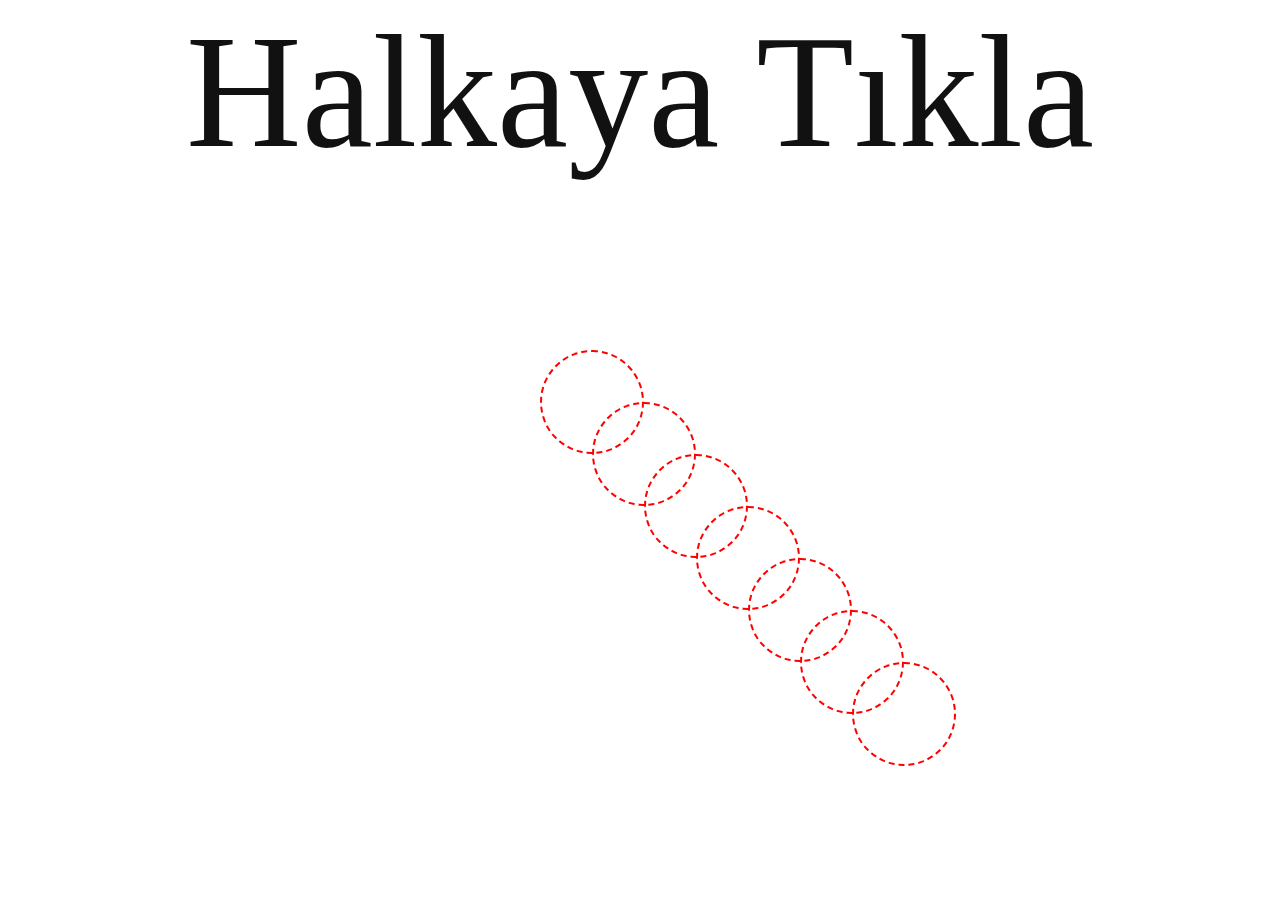
<file: index.html>
﻿<head>
<title>Ana Sayfa | En Kaliteli Hosting Firması</title>
<meta content="text/html; charset=utf-8" />
<link href="style.css" rel="stylesheet" type="text/css" />
<link href="layout.css" rel="stylesheet" type="text/css" />
</head>
<body >
<div><p class="homepage">Halkaya Tıkla</p></div><a href="anasayfa.html">

<div id="ortala" >
<section>
	<div><div><div><div><div><div><div>
	</div></div></div></div></div></div>
		</section>
	</div></a>
</body>
</html>
</file>
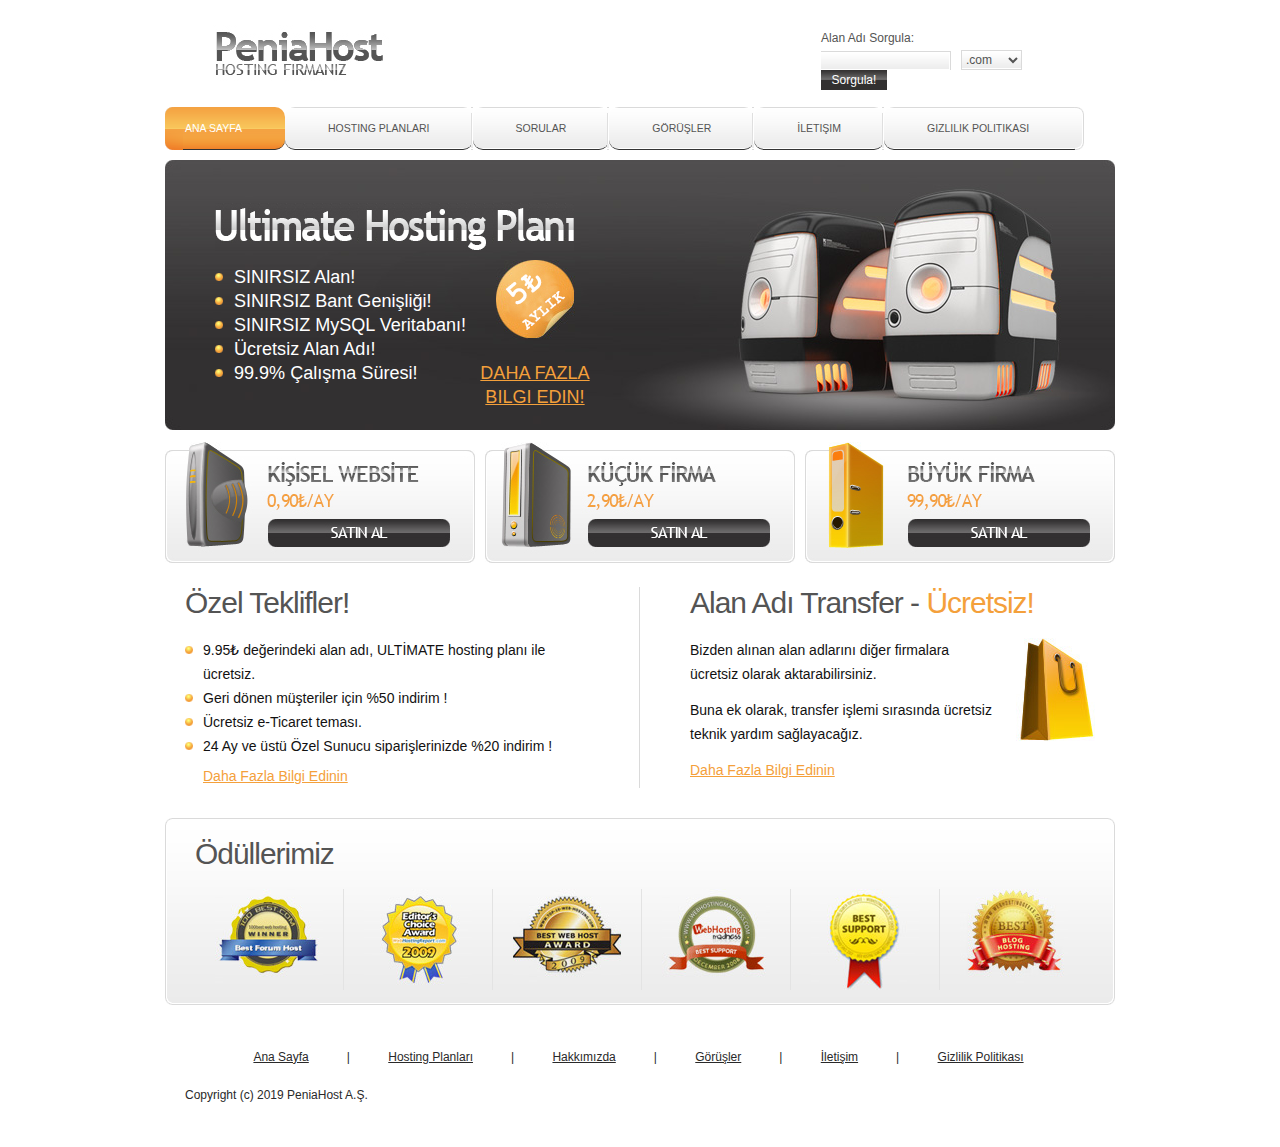
<file: anasayfa.html>
﻿<head>
<title>Ana Sayfa | En Kaliteli Hosting Firması</title>
<meta content="text/html; charset=utf-8" />
<link href="style.css" rel="stylesheet" type="text/css" />
<link href="layout.css" rel="stylesheet" type="text/css" />
</head>
<body id="page1">
<div id="main">
<!-- header -->
	<div id="header">
		<div class="row-1">
			<div class="logo"><a href="index.html"><img alt="" src="images/logo.jpg" /></a></div>
			<form action="" id="search-form">
			  	<fieldset>
					Alan Adı Sorgula:<br />
					<input type="text" value="" class="text" /><select><option>.com</option></select><input type="submit" value="Sorgula!" class="submit" />
				</fieldset>
			</form>
		</div>
		<div class="row-2">
			<ul class="nav">
				<li><a href="index.html" class="first-current"><em><b>Ana Sayfa</b></em></a></li>
				<li><a href="hosting-planları.html"><b>Hosting Planları</b></a></li>
				<li><a href="sorular.html"><b>Sorular</b></a></li>
				<li><a href="görüşler.html"><b>Görüşler</b></a></li>
				<li><a href="iletişim.html"><b>İletişim</b></a></li>
				<li><a href="gizlilik-politikası.html" class="last"><b>Gizlilik Politikası</b></a></li>
			</ul>
		</div>
		<div class="row-3">
<!-- main-box begin -->
			<div class="main-box">
				<div class="inner">
					<img alt="" src="images/slogan.jpg" />
					<ul>
						<li><a href="#">SINIRSIZ Alan!</a></li>
						<li><a href="#">SINIRSIZ Bant Genişliği!</a></li>
						<li><a href="#">SINIRSIZ MySQL Veritabanı!</a></li>
						<li><a href="#">Ücretsiz Alan Adı!</a></li>
						<li><a href="#">99.9% Çalışma Süresi!</a></li>
					</ul>
					<div class="extra-banner">
						<img alt="" src="images/extra-banner.jpg" />
						<a href="#">Daha Fazla Bilgi Edin!</a>
					</div>
				</div>
			</div>

		</div>
	</div>
<!-- content -->
	<div id="content">
		<ul class="banners">
			<li><a href="kisisel-host.html"><img alt="" src="images/banner1.jpg" /></a></li>
			<li><a href="#"><img alt="" src="images/banner2.jpg" /></a></li>
			<li class="last"><a href="#"><img alt="" src="images/banner3.jpg" /></a></li>
		</ul>
		<div class="indent">
			<div class="wrapper line-ver">
				<div class="col-1">
					<h2>Özel Teklifler!</h2>
					<ul class="list1">
						<li>9.95₺ değerindeki alan adı, ULTİMATE hosting planı ile ücretsiz. </li>
						<li>Geri dönen müşteriler için %50 indirim !</li>
						<li>Ücretsiz e-Ticaret teması.</li>
						
						<li>24 Ay ve üstü Özel Sunucu siparişlerinizde %20 indirim !</li>
						
						<li class="last"><a href="#">Daha Fazla Bilgi Edinin</a></li>
					</ul>
				</div>
				<div class="col-2">
					<h2>Alan Adı Transfer - <span>Ücretsiz!</span></h2>
					<img class="img-indent fright" alt="" src="images/1page-img1.jpg" />
					<p class="p1">Bizden alınan alan adlarını diğer firmalara ücretsiz olarak aktarabilirsiniz.</p>
					<p class="p1">Buna ek olarak, transfer işlemi sırasında ücretsiz teknik yardım sağlayacağız.</p>
					<a href="#">Daha Fazla Bilgi Edinin</a>
				</div>
			</div>
		</div>
<!-- box-->
		<div class="box">
			<div class="border-top">
				<div class="border-right">
					<div class="border-left">
						<div class="left-top-corner">
							<div class="right-top-corner">
								<div class="right-bot-corner">
									<div class="left-bot-corner">
										<div class="inner">
											<h2>Ödüllerimiz</h2>
											<ul class="awards">
											  	<li><a href="#"><img alt="" src="images/award1.jpg" /></a></li>
												<li><a href="#"><img alt="" src="images/award2.jpg" /></a></li>
												<li><a href="#"><img alt="" src="images/award3.jpg" /></a></li>
												<li><a href="#"><img alt="" src="images/award4.jpg" /></a></li>
												<li><a href="#"><img alt="" src="images/award5.jpg" /></a></li>
												<li class="last"><a href="#"><img alt="" src="images/award6.jpg" /></a></li>
											</ul>
										</div>
									</div>
								</div>
							</div>
						</div>
					</div>
				</div>
			</div>
		</div>

	</div>
<!-- footer -->
	<div id="footer">
		<ul class="nav">
			<li><a href="index.html">Ana Sayfa</a>|</li>
			<li><a href="hosting-plans.html">Hosting Planları</a>|</li>
			<li><a href="faq.html.html">Hakkımızda</a>|</li>
			<li><a href="testimonials.html">Görüşler</a>|</li>
			<li><a href="contacts.html">İletişim</a>|</li>
			<li><a href="privacy-policy.html">Gizlilik Politikası</a></li>
		</ul>
		<div class="wrapper">
			<div class="fleft">Copyright (c) 2019 PeniaHost A.Ş.</div>
			
		</div>
	</div>
</div>
</body>
</html>
</file>
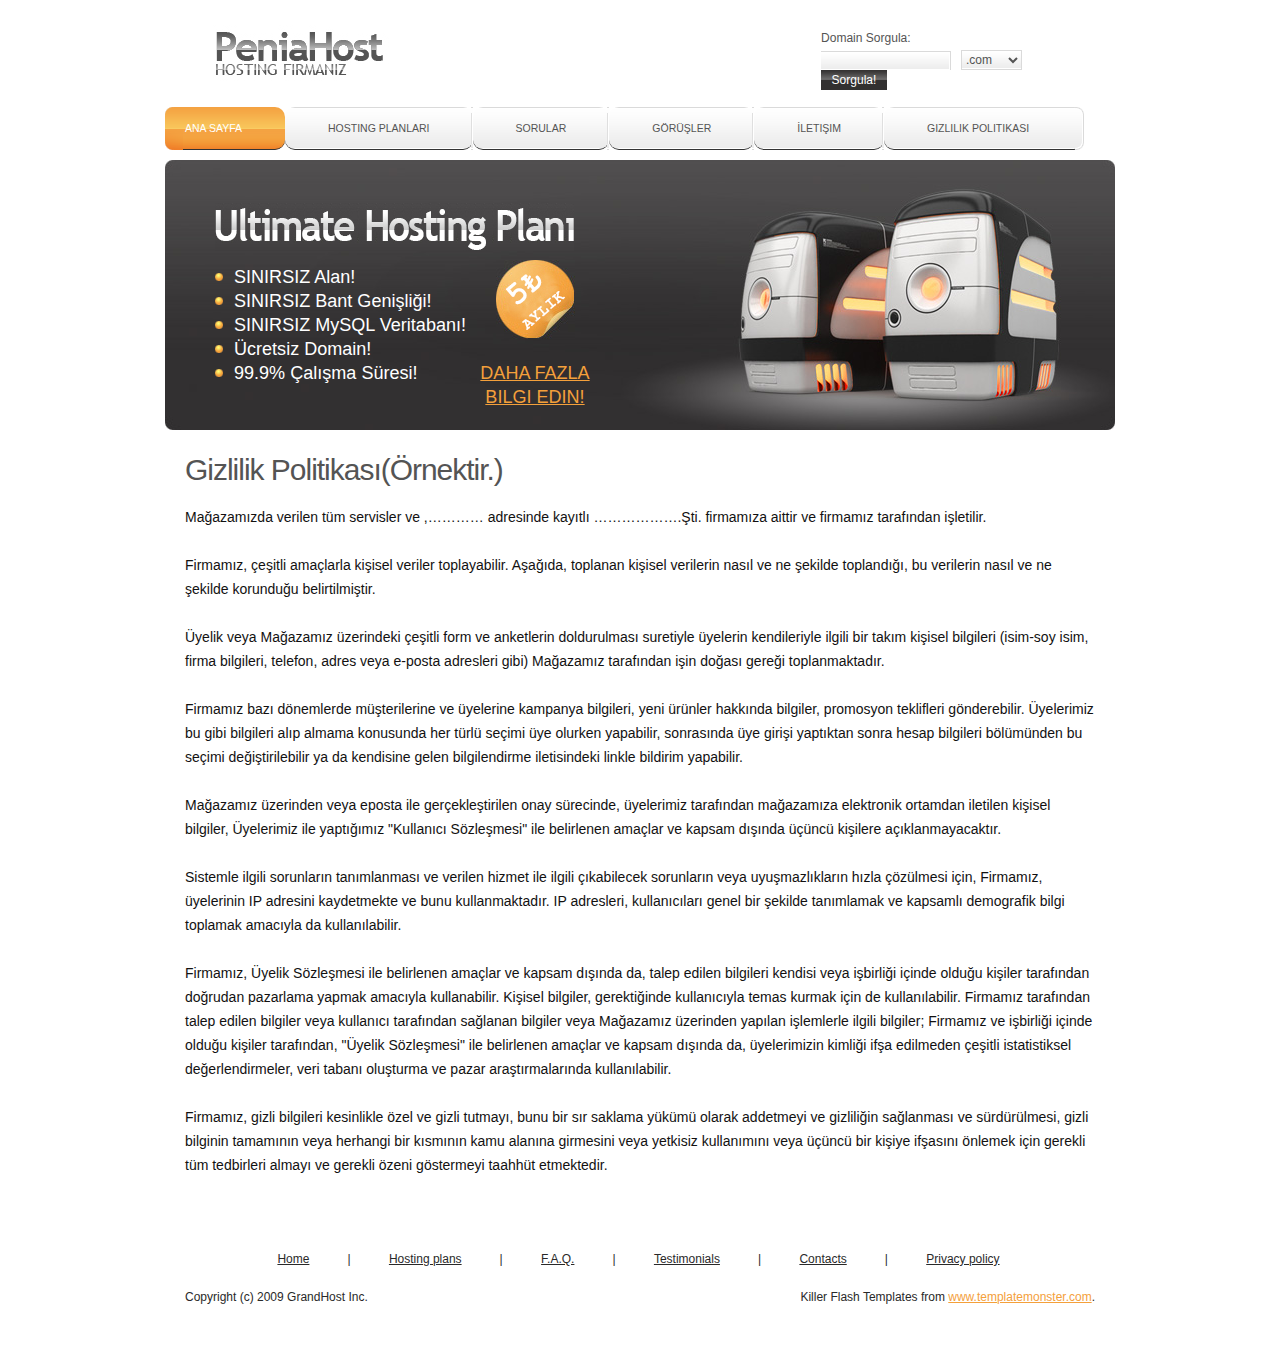
<file: gizlilik-politikası.html>
<head>
<title>Gizlilik Politikası |</title>
<meta content="text/html; charset=utf-8" />
<meta http-equiv="Content-Type" content="text/html; charset=utf-8" />
<link href="style.css" rel="stylesheet" type="text/css" />
<link href="layout.css" rel="stylesheet" type="text/css" />
</head>
<body id="page6">
<div id="main">
<!-- header -->
	<div id="header">
		<div class="row-1">
			<div class="logo"><a href="index.html"><img alt="" src="images/logo.jpg" /></a></div>
			<form action="" id="search-form">
			  	<fieldset>
					Domain Sorgula:<br />
					<input type="text" value="" class="text" /><select><option>.com</option></select><input type="submit" value="Sorgula!" class="submit" />
				</fieldset>
			</form>
		</div>
		<div class="row-2">
			<ul class="nav">
				<li><a href="index.html" class="first-current"><em><b>Ana Sayfa</b></em></a></li>
				<li><a href="hosting-planları.html"><b>Hosting Planları</b></a></li>
				<li><a href="sorular.html"><b>Sorular</b></a></li>
				<li><a href="görüşler.html"><b>Görüşler</b></a></li>
				<li><a href="iletişim.html"><b>İletişim</b></a></li>
				<li><a href="gizlilik-politikası.html" class="last"><b>Gizlilik Politikası</b></a></li>
			</ul>
		</div>
		<div class="row-3">
<!-- main-box begin -->
			<div class="main-box">
				<div class="inner">
					<img alt="" src="images/slogan.jpg" />
					<ul>
						<li><a href="#">SINIRSIZ Alan!</a></li>
						<li><a href="#">SINIRSIZ Bant Genişliği!</a></li>
						<li><a href="#">SINIRSIZ MySQL Veritabanı!</a></li>
						<li><a href="#">Ücretsiz Domain!</a></li>
						<li><a href="#">99.9% Çalışma Süresi!</a></li>
					</ul>
					<div class="extra-banner">
						<img alt="" src="images/extra-banner.jpg" />
						<a href="#">Daha Fazla Bilgi Edin!</a>
					</div>
				</div>
			</div>
<!-- main-box end -->
		</div>
	</div>
<!-- content -->
	<div id="content">
		<div class="indent">
			<h2>Gizlilik Politikası(Örnektir.)</h2>
			<p>Mağazamızda verilen tüm servisler ve ,………… adresinde kayıtlı  ……………….Şti. firmamıza aittir ve firmamız tarafından işletilir. </p>
			<p>Firmamız, çeşitli amaçlarla kişisel veriler toplayabilir. Aşağıda, toplanan kişisel verilerin nasıl ve ne şekilde toplandığı, bu verilerin nasıl ve ne şekilde korunduğu belirtilmiştir. </p>
			<p>Üyelik veya Mağazamız üzerindeki çeşitli form ve anketlerin doldurulması suretiyle üyelerin kendileriyle ilgili bir takım kişisel bilgileri (isim-soy isim, firma bilgileri, telefon, adres veya e-posta adresleri gibi) Mağazamız tarafından işin doğası gereği toplanmaktadır. </p>
			<p>Firmamız bazı dönemlerde müşterilerine ve üyelerine kampanya bilgileri, yeni ürünler hakkında bilgiler, promosyon teklifleri gönderebilir. Üyelerimiz bu gibi bilgileri alıp almama konusunda her türlü seçimi üye olurken yapabilir, sonrasında üye girişi yaptıktan sonra hesap bilgileri bölümünden bu seçimi değiştirilebilir ya da kendisine gelen bilgilendirme iletisindeki linkle bildirim yapabilir. </p>
			<p>Mağazamız üzerinden veya eposta ile gerçekleştirilen onay sürecinde, üyelerimiz tarafından mağazamıza elektronik ortamdan iletilen kişisel bilgiler, Üyelerimiz ile yaptığımız "Kullanıcı Sözleşmesi" ile belirlenen amaçlar ve kapsam dışında üçüncü kişilere açıklanmayacaktır.</p>
			<p>Sistemle ilgili sorunların tanımlanması ve verilen hizmet ile ilgili çıkabilecek sorunların veya uyuşmazlıkların hızla çözülmesi için, Firmamız, üyelerinin IP adresini kaydetmekte ve bunu kullanmaktadır. IP adresleri, kullanıcıları genel bir şekilde tanımlamak ve kapsamlı demografik bilgi toplamak amacıyla da kullanılabilir.	</p>
			<p>Firmamız, Üyelik Sözleşmesi ile belirlenen amaçlar ve kapsam dışında da, talep edilen bilgileri kendisi veya işbirliği içinde olduğu kişiler tarafından doğrudan pazarlama yapmak amacıyla kullanabilir.  Kişisel bilgiler, gerektiğinde kullanıcıyla temas kurmak için de kullanılabilir. Firmamız tarafından talep edilen bilgiler veya kullanıcı tarafından sağlanan bilgiler veya Mağazamız üzerinden yapılan işlemlerle ilgili bilgiler; Firmamız ve işbirliği içinde olduğu kişiler tarafından, "Üyelik Sözleşmesi" ile belirlenen amaçlar ve kapsam dışında da, üyelerimizin kimliği ifşa edilmeden çeşitli istatistiksel değerlendirmeler, veri tabanı oluşturma ve pazar araştırmalarında kullanılabilir.</p>
			Firmamız, gizli bilgileri kesinlikle özel ve gizli tutmayı, bunu bir sır saklama yükümü olarak addetmeyi ve gizliliğin sağlanması ve sürdürülmesi, gizli bilginin tamamının veya herhangi bir kısmının kamu alanına girmesini veya yetkisiz kullanımını veya üçüncü bir kişiye ifşasını önlemek için gerekli tüm tedbirleri almayı ve gerekli özeni göstermeyi taahhüt etmektedir.
		</div>
	</div>
<!-- footer -->
	<div id="footer">
	   	<ul class="nav">
			<li><a href="index.html">Home</a>|</li>
			<li><a href="hosting-plans.html">Hosting plans</a>|</li>
			<li><a href="faq.html.html">F.A.Q.</a>|</li>
			<li><a href="testimonials.html">Testimonials</a>|</li>
			<li><a href="contacts.html">Contacts</a>|</li>
			<li><a href="privacy-policy.html">Privacy policy</a></li>
		</ul>
		<div class="wrapper">
			<div class="fleft">Copyright (c) 2009 GrandHost Inc.</div>
			<div class="fright">Killer Flash Templates from <a href="http://www.templatemonster.com/flash-templates.php" target="_blank" rel="nofollow">www.templatemonster.com</a>.</div>
		</div>
	</div>
</div>
</body>
</html>
</file>
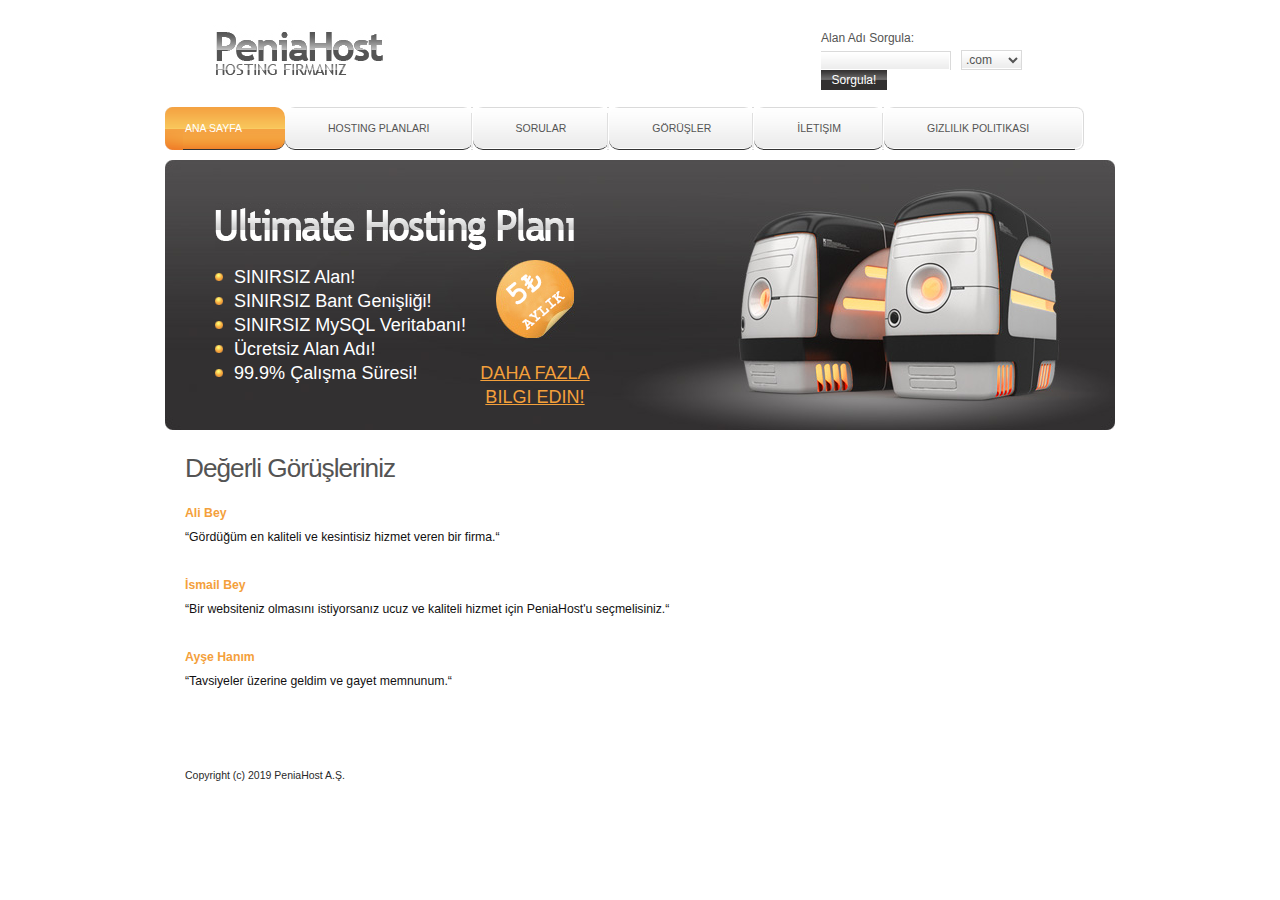
<file: görüşler.html>
<head>
<title>Görüşler | En Kaliteli Hosting Firması</title>
<meta content="text/html; charset=utf-8" />
<meta http-equiv="Content-Type" content="text/html; charset=utf-8" />
<link href="style.css" rel="stylesheet" type="text/css" />
<link href="layout.css" rel="stylesheet" type="text/css" />
</head>
<body id="page4">
<div id="main">
<!-- header -->
	<div id="header">
		<div class="row-1">
			<div class="logo"><a href="index.html"><img alt="" src="images/logo.jpg" /></a></div>
			<form action="" id="search-form">
			  	<fieldset>
					Alan Adı Sorgula:<br />
					<input type="text" value="" class="text" /><select><option>.com</option></select><input type="submit" value="Sorgula!" class="submit" />
				</fieldset>
			</form>
		</div>
		<div class="row-2">
			<ul class="nav">
				<li><a href="index.html" class="first-current"><em><b>Ana Sayfa</b></em></a></li>
				<li><a href="hosting-planları.html"><b>Hosting Planları</b></a></li>
				<li><a href="sorular.html"><b>Sorular</b></a></li>
				<li><a href="görüşler.html"><b>Görüşler</b></a></li>
				<li><a href="iletişim.html"><b>İletişim</b></a></li>
				<li><a href="gizlilik-politikası.html" class="last"><b>Gizlilik Politikası</b></a></li>
			</ul>
		</div>
		<div class="row-3">
<!-- main-box begin -->
			<div class="main-box">
				<div class="inner">
					<img alt="" src="images/slogan.jpg" />
					<ul>
						<li><a href="#">SINIRSIZ Alan!</a></li>
						<li><a href="#">SINIRSIZ Bant Genişliği!</a></li>
						<li><a href="#">SINIRSIZ MySQL Veritabanı!</a></li>
						<li><a href="#">Ücretsiz Alan Adı!</a></li>
						<li><a href="#">99.9% Çalışma Süresi!</a></li>
					</ul>
					<div class="extra-banner">
						<img alt="" src="images/extra-banner.jpg" />
						<a href="#">Daha Fazla Bilgi Edin!</a>
					</div>
				</div>
			</div>

<!-- content -->
	<div id="content">
		<div class="indent">
			<h2>Değerli Görüşleriniz</h2>
			<dl>
				<dt>Ali Bey</dt><dd><blockquote><div>&ldquo;Gördüğüm en kaliteli ve kesintisiz hizmet veren bir firma.&ldquo;</div></blockquote></dd>
				<dt>İsmail Bey</dt><dd><blockquote><div>&ldquo;Bir websiteniz olmasını istiyorsanız ucuz ve kaliteli hizmet için PeniaHost'u seçmelisiniz.&ldquo;</div></blockquote></dd>
				<dt>Ayşe Hanım</dt><dd><blockquote><div>&ldquo;Tavsiyeler üzerine geldim ve gayet memnunum.&ldquo;</div></blockquote></dd>
			</dl>
		</div>
	</div>
<!-- footer -->
	<div id="footer">
		<div class="wrapper">
			<div class="fleft">Copyright (c) 2019 PeniaHost A.Ş.</div></div>
	</div>
</div>
</body>
</html>
</file>
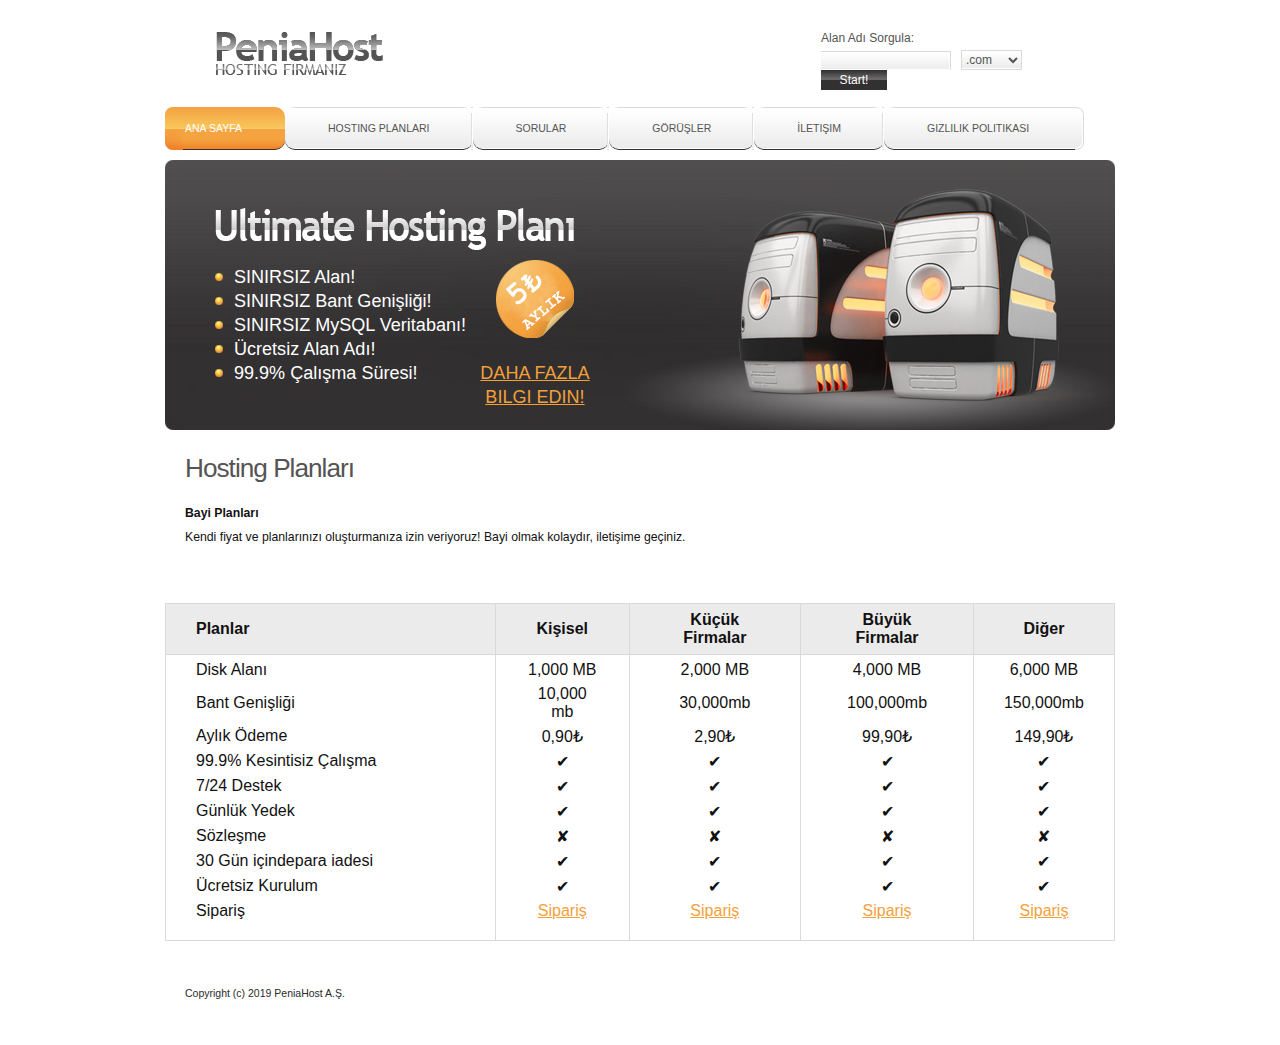
<file: hosting-planları.html>
<head>
<title>Hosting Planları | En Kaliteli Hosting Firması</title>
<meta content="text/html; charset=utf-8" />
<link href="style.css" rel="stylesheet" type="text/css" />
<link href="layout.css" rel="stylesheet" type="text/css" />
<meta http-equiv="Content-Type" content="text/html; charset=utf-8" />
</head>
<body id="page2">
<div id="main">
<!-- header -->
	<div id="header">
		<div class="row-1">
			<div class="logo"><a href="index.html"><img alt="" src="images/logo.jpg" /></a></div>
			<form action="" id="search-form">
			  	<fieldset>
					Alan Adı Sorgula:<br />
					<input type="text" value="" class="text" /><select><option>.com</option></select><input type="submit" value="Start!" class="submit" />
				</fieldset>
			</form>
		</div>
		<div class="row-2">
			<ul class="nav">
				<li><a href="index.html" class="first-current"><em><b>Ana Sayfa</b></em></a></li>
				<li><a href="hosting-planları.html"><b>Hosting Planları</b></a></li>
				<li><a href="sorular.html"><b>Sorular</b></a></li>
				<li><a href="görüşler.html"><b>Görüşler</b></a></li>
				<li><a href="iletişim.html"><b>İletişim</b></a></li>
				<li><a href="gizlilik-politikası.html" class="last"><b>Gizlilik Politikası</b></a></li>
			</ul>
		</div>
		<div class="row-3">
<!-- main-box begin -->
			<div class="main-box">
				<div class="inner">
					<img alt="" src="images/slogan.jpg" />
					<ul>
						<li><a href="#">SINIRSIZ Alan!</a></li>
						<li><a href="#">SINIRSIZ Bant Genişliği!</a></li>
						<li><a href="#">SINIRSIZ MySQL Veritabanı!</a></li>
						<li><a href="#">Ücretsiz Alan Adı!</a></li>
						<li><a href="#">99.9% Çalışma Süresi!</a></li>
					</ul>
					<div class="extra-banner">
						<img alt="" src="images/extra-banner.jpg" />
						<a href="#">Daha Fazla Bilgi Edin!</a>
					</div>
				</div>
			</div>

<!-- content -->
	<div id="content">
		<div class="indent">
			<h2>Hosting Planları</h2>
			<h3>Bayi Planları</h3>
			<p>Kendi fiyat ve planlarınızı oluşturmanıza izin veriyoruz! Bayi olmak kolaydır, iletişime geçiniz.</p>
			
			
		</div>
		<table>
			<thead><tr><td class="cell-1">Planlar</td><td class="cell-2">Kişisel</td><td class="cell-3">Küçük Firmalar</td><td class="cell-4">Büyük Firmalar</td><td class="cell-5">Diğer</td></tr></thead>
			<tbody>
				<tr><td class="alignleft">Disk Alanı</td><td>1,000 MB</td><td>2,000 MB</td><td>4,000 MB</td><td>6,000 MB</td></tr>
				<tr><td class="alignleft">Bant Genişliği</td><td>10,000 mb</td><td>30,000mb</td><td>100,000mb</td><td>150,000mb</td>
				<tr><td class="alignleft">Aylık Ödeme</td><td>0,90₺</td><td>2,90₺</td><td>99,90₺</td><td>149,90₺</td></tr>
				<tr><td class="alignleft">99.9% Kesintisiz Çalışma</td><td>&#10004</td><td>&#10004</td><td>&#10004</td><td>&#10004</td></tr>
				<tr><td class="alignleft">7/24 Destek</td><td>&#10004</td><td>&#10004</td><td>&#10004</td><td>&#10004</td></tr>
				<tr><td class="alignleft">Günlük Yedek</td><td>&#10004</td><td>&#10004</td><td>&#10004</td><td>&#10004</td></tr>
				<tr><td class="alignleft">Sözleşme</td><td>&#10008</td><td>&#10008</td><td>&#10008</td><td>&#10008</td></tr>
				<tr><td class="alignleft">30 Gün  içindepara iadesi</td><td>&#10004</td><td>&#10004</td><td>&#10004</td><td>&#10004</td></tr>
				<tr><td class="alignleft">Ücretsiz Kurulum</td><td>&#10004</td><td>&#10004</td><td>&#10004</td><td>&#10004</td></tr>
				<tr><td class="alignleft last">Sipariş</td><td class="last"><a href="kisisel-host.html">Sipariş</a></td><td class="last"><a href="#">Sipariş</a></td><td class="last"><a href="#">Sipariş</a></td><td class="last"><a href="#">Sipariş</a></td></tr>
			</tbody>
		</table>
	</div>
<!-- footer -->
	<div id="footer">
	   
		<div class="wrapper">
			<div class="fleft">Copyright (c) 2019 PeniaHost A.Ş.</div>
		</div>
	</div>
</div>
</body>
</html>
</file>
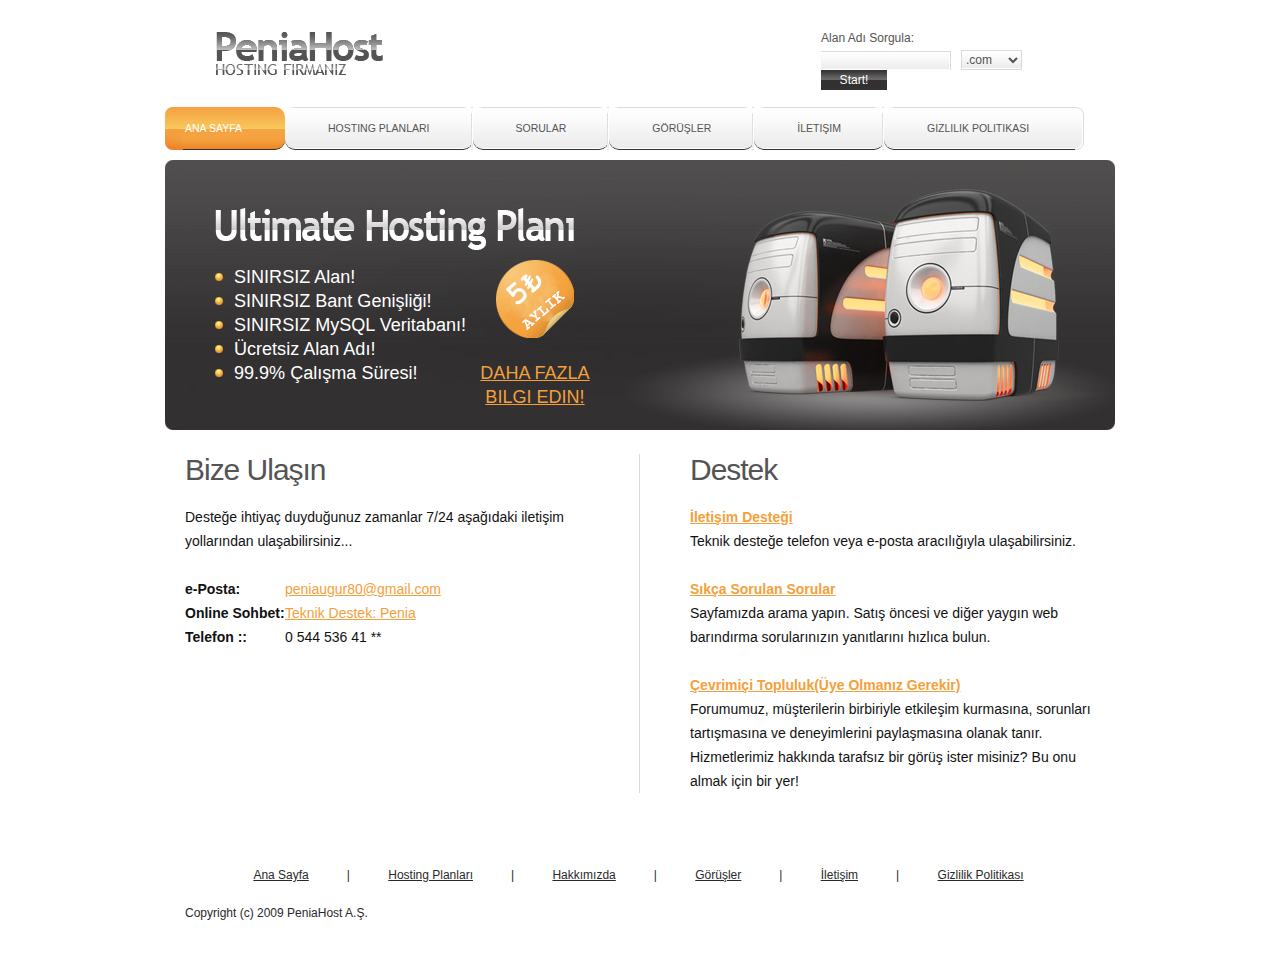
<file: iletişim.html>
<head>
<title>İletişim | En Kaliteli Hosting Firması</title>
<meta content="text/html; charset=utf-8" />
<meta http-equiv="Content-Type" content="text/html; charset=utf-8" />
<link href="style.css" rel="stylesheet" type="text/css" />
<link href="layout.css" rel="stylesheet" type="text/css" />
</head>
<body id="page5">
<div id="main">
<!-- header -->
	<div id="header">
		<div class="row-1">
			<div class="logo"><a href="index.html"><img alt="" src="images/logo.jpg" /></a></div>
			<form action="" id="search-form">
			  	<fieldset>
					Alan Adı Sorgula:<br />
					<input type="text" value="" class="text" /><select><option>.com</option></select><input type="submit" value="Start!" class="submit" />
				</fieldset>
			</form>
		</div>
		<div class="row-2">
			<ul class="nav">
				<li><a href="index.html" class="first-current"><em><b>Ana Sayfa</b></em></a></li>
				<li><a href="hosting-planları.html"><b>Hosting Planları</b></a></li>
				<li><a href="sorular.html"><b>Sorular</b></a></li>
				<li><a href="görüşler.html"><b>Görüşler</b></a></li>
				<li><a href="iletişim.html"><b>İletişim</b></a></li>
				<li><a href="gizlilik-politikası.html" class="last"><b>Gizlilik Politikası</b></a></li>
			</ul>
		</div>
		<div class="row-3">
<!-- main-box begin -->
			<div class="main-box">
				<div class="inner">
					<img alt="" src="images/slogan.jpg" />
					<ul>
						<li><a href="#">SINIRSIZ Alan!</a></li>
						<li><a href="#">SINIRSIZ Bant Genişliği!</a></li>
						<li><a href="#">SINIRSIZ MySQL Veritabanı!</a></li>
						<li><a href="#">Ücretsiz Alan Adı!</a></li>
						<li><a href="#">99.9% Çalışma Süresi!</a></li>
					</ul>
					<div class="extra-banner">
						<img alt="" src="images/extra-banner.jpg" />
						<a href="#">Daha Fazla Bilgi Edin!</a>
					</div>
				</div>
			</div>
<!-- main-box end -->
		</div>
	</div>
<!-- content -->
	<div id="content">
		<div class="indent">
			<div class="wrapper line-ver">
				<div class="col-1">
					<h2>Bize Ulaşın</h2>
					<p>Desteğe ihtiyaç duyduğunuz zamanlar 7/24 aşağıdaki iletişim yollarından ulaşabilirsiniz...</p>
					<dl class="contacts">
						<dt>e-Posta:</dt>
						<dd><a href="#">peniaugur80@gmail.com</a><br/>
						<br/>
						<a href="#">ugurisik80@gmail.com</a></dd>
					</dl>
					<dl class="contacts">
						<dt>Online Sohbet:</dt>
						<dd><a href="#">Teknik Destek: Penia</a><br /><br/>
						<a href="#">Sorumlu: UGUR</a><br />
						<a href="#">Admin: UGUR</a></dd>
					</dl>
					<dl class="contacts">
						<dt>Telefon ::</dt>
						<dd>0 544 536 41 **</dd>
					</dl>
				</div>
				<div class="col-2">
					<h2>Destek</h2>
					<dl>
						<dt><a href="#">İletişim Desteği</a></dt>
						<dd>Teknik desteğe telefon veya e-posta aracılığıyla ulaşabilirsiniz.</dd>
						<dt><a href="#">Sıkça Sorulan Sorular</a></dt>
						<dd>Sayfamızda arama yapın. Satış öncesi ve diğer yaygın web barındırma sorularınızın yanıtlarını hızlıca bulun.</dd>
						<dt><a href="#">Çevrimiçi Topluluk(Üye Olmanız Gerekir)</a></dt>
						<dd>Forumumuz, müşterilerin birbiriyle etkileşim kurmasına, sorunları tartışmasına ve deneyimlerini paylaşmasına olanak tanır. Hizmetlerimiz hakkında tarafsız bir görüş ister misiniz? Bu onu almak için bir yer!</dd>
					</dl>
				</div>
			</div>
		</div>
	</div>
<!-- footer -->
	<div id="footer">
	   	<ul class="nav">
			<li><a href="index.html">Ana Sayfa</a>|</li>
			<li><a href="hosting-plans.html">Hosting Planları</a>|</li>
			<li><a href="faq.html.html">Hakkımızda</a>|</li>
			<li><a href="testimonials.html">Görüşler</a>|</li>
			<li><a href="contacts.html">İletişim</a>|</li>
			<li><a href="privacy-policy.html">Gizlilik Politikası</a></li>
		</ul>
		<div class="wrapper">
			<div class="fleft">Copyright (c) 2009 PeniaHost A.Ş.</div>
			</div>
   </div>
</div>
</body>
</html>
</file>
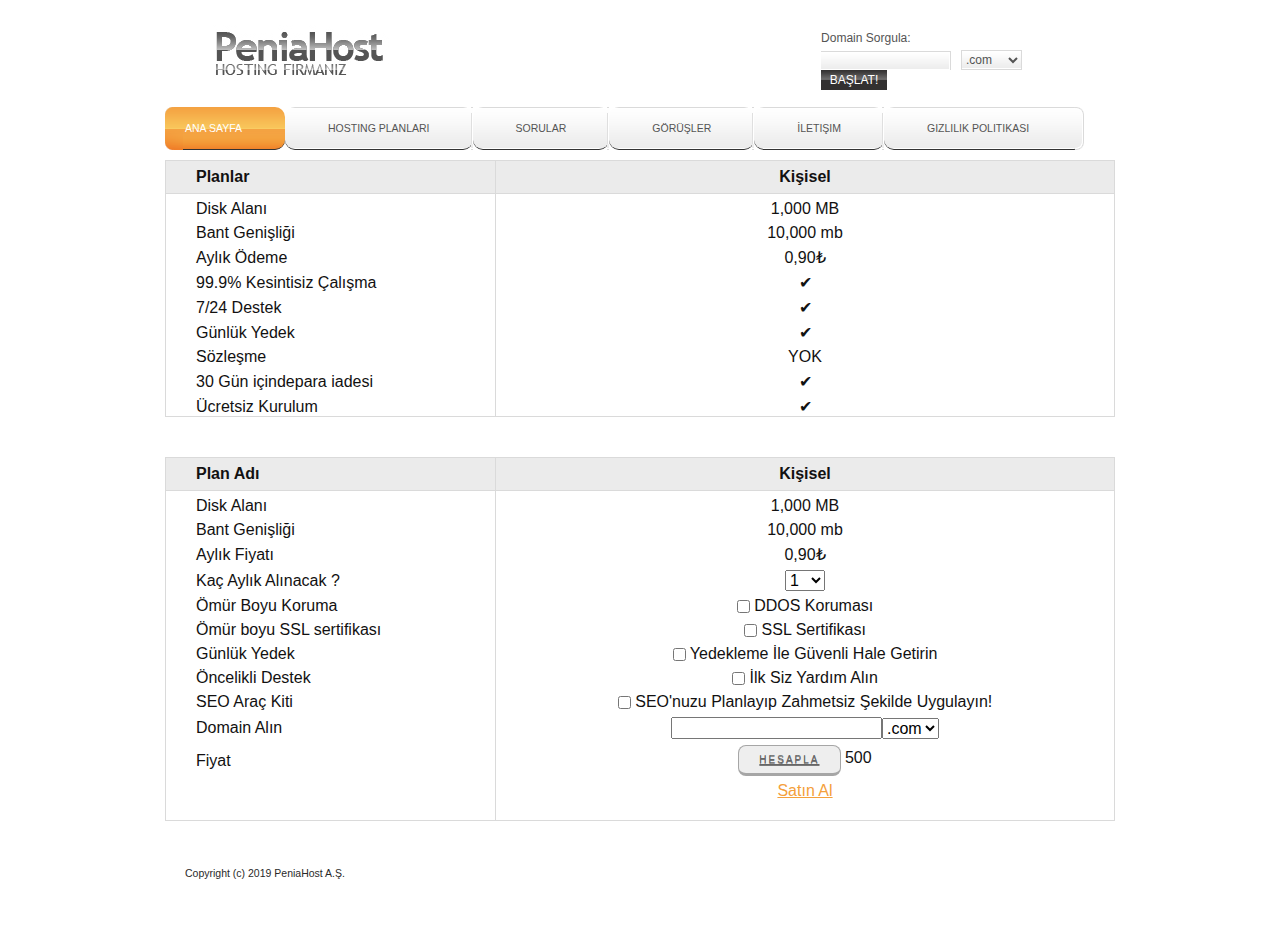
<file: kisisel-host.html>
<head>
<title>Hosting Planları | En Kaliteli Hosting Firması</title>
<meta content="text/html; charset=utf-8" />
<meta http-equiv="Content-Type" content="text/html; charset=utf-8" />
<link href="style.css" rel="stylesheet" type="text/css" />
<link href="layout.css" rel="stylesheet" type="text/css" />
<script src="sepet.js" type="text/javascript"></script>
</head>
<body id="page2">
<div id="main">

	<div id="header">
		<div class="row-1">
			<div class="logo"><a href="index.html"><img alt="" src="images/logo.jpg" /></a></div>
			<form action="" id="search-form">
			  	<fieldset>
					Domain Sorgula:<br />
					<input type="text" value="" class="text" /><select><option>.com</option></select><input type="submit" value="BAŞLAT!" class="submit" />
				</fieldset>
			</form>
		</div>
		<div class="row-2">
			<ul class="nav">
				<li><a href="index.html" class="first-current"><em><b>Ana Sayfa</b></em></a></li>
				<li><a href="hosting-planları.html"><b>Hosting Planları</b></a></li>
				<li><a href="sorular.html"><b>Sorular</b></a></li>
				<li><a href="görüşler.html"><b>Görüşler</b></a></li>
				<li><a href="iletişim.html"><b>İletişim</b></a></li>
				<li><a href="gizlilik-politikası.html" class="last"><b>Gizlilik Politikası</b></a></li>
			</ul>
		</div>
		<div class="row-3">


	<div id="content">
		
		<table>
			<thead><tr><td class="cell-1">Planlar</td><td class="cell-2">Kişisel</td></tr></thead>
			<tbody>
				<tr><td class="alignleft">Disk Alanı</td><td>1,000 MB</td></tr>
				<tr><td class="alignleft">Bant Genişliği</td><td>10,000 mb</td>
				<tr><td class="alignleft">Aylık Ödeme</td><td>0,90₺</td></tr>
				<tr><td class="alignleft">99.9% Kesintisiz Çalışma</td><td>&#10004</td></tr>
				<tr><td class="alignleft">7/24 Destek</td><td>&#10004</td></tr>
				<tr><td class="alignleft">Günlük Yedek</td><td>&#10004</td></tr>
				<tr><td class="alignleft">Sözleşme</td><td>YOK</td></tr>
				<tr><td class="alignleft">30 Gün  içindepara iadesi</td><td>&#10004</td></tr>
				<tr><td class="alignleft">Ücretsiz Kurulum</td><td>&#10004</td></tr>
				
			</tbody>
		</table>
	</div>
	<div id="content">
		
		<table>
			<thead><tr><td class="cell-1">Plan Adı</td><td class="cell-2">Kişisel</td></tr></thead>
			<tbody>
				<tr><td class="alignleft">Disk Alanı</td><td>1,000 MB</td></tr>
				<tr><td class="alignleft">Bant Genişliği</td><td>10,000 mb</td>
				<tr><td class="alignleft">Aylık Fiyatı</td><td>0,90₺</td></tr>
				<tr><td class="alignleft">Kaç Aylık Alınacak ?</td><td><select id="ayliksecenek"><option>1</option><option>2</option><option>3</option><option>6</option><option>9</option><option>12</option><option>18</option><option>24</option><option>36</option><option>48</option><option>60</option><option>72</option></select></td></tr>
				<tr><td class="alignleft">Ömür Boyu Koruma</td><td><input type="checkbox" id="koruma" > DDOS Koruması</td></tr>
				<tr><td class="alignleft">Ömür boyu SSL sertifikası</td><td><input type="checkbox" id="ssl" > SSL Sertifikası</td></tr>
				<tr><td class="alignleft">Günlük Yedek</td><td><input type="checkbox" id="yedek"> Yedekleme İle Güvenli Hale Getirin</td></tr>
				<tr><td class="alignleft">Öncelikli Destek</td><td><input type="checkbox" id="destek" > İlk Siz Yardım Alın</td></tr>
				<tr><td class="alignleft">SEO Araç Kiti</td><td><input type="checkbox" id="seo" > SEO'nuzu Planlayıp Zahmetsiz Şekilde Uygulayın!</td></tr>
				<tr><td class="alignleft">Domain Alın</td><td><input type="text" value="" class="text" /><select><option>.com</option><option>.org</option><option>.xyz</option></select></tr>
				<tr><td class="alignleft">Fiyat</td><td><a href="#" class="btn btn-blue" onclick="hesapla1()">Hesapla</a><f id="fiyat"> 500</f></td>
				<tr><td class="alignleft last"></td><td class="last"><a href="register.html">Satın Al</a></td></tr>
				
			</tbody>
		</table>
	</div>

	<div id="footer">
	   
		<div class="wrapper">
			<div class="fleft">Copyright (c) 2019 PeniaHost A.Ş.</div>
		</div>
	</div>
</div>
</body>
</html>
</file>
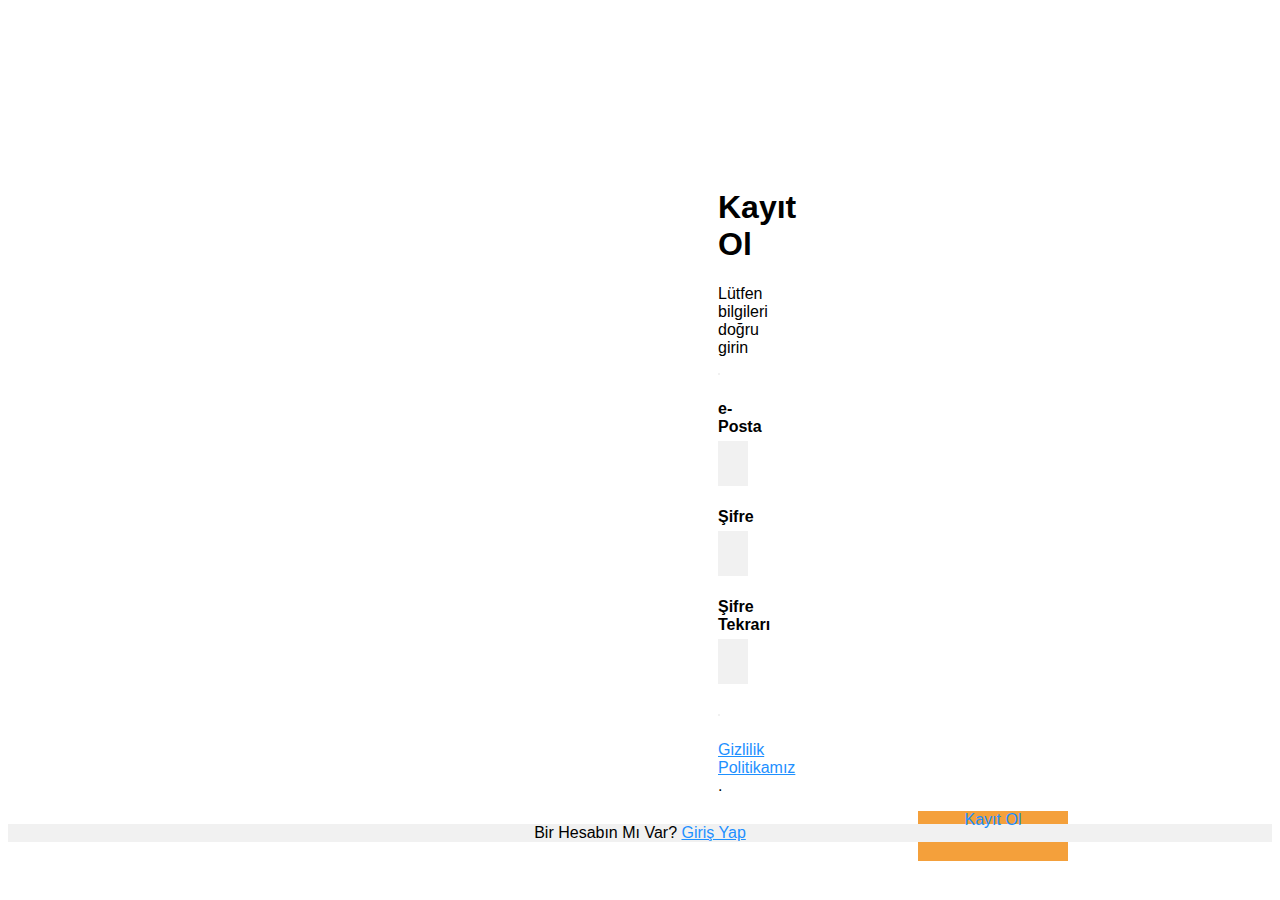
<file: register.html>
﻿
<html>
<head>
	<link href="register.css" rel="stylesheet" type="text/css" />
<meta name="viewport" content="width=device-width, initial-scale=1">
<style>

</style>
</head>
<body>

<form action="/action_page.php">
  <div class="container">
    <h1>Kayıt Ol</h1>
    <p>Lütfen bilgileri doğru girin</p>
    <hr>

    <label for="email"><b>e-Posta</b></label>
    <input type="text" placeholder="..." name="email" required>

    <label for="psw"><b>Şifre</b></label>
    <input type="password" placeholder="...." name="psw" required>

    <label for="psw-repeat"><b>Şifre Tekrarı</b></label>
    <input type="password" placeholder="..." name="psw-repeat" required>
    <hr>
    <p><a href="gizlilik-politikası.html"> Gizlilik Politikamız </a>.</p>
    <a href="signin.html" style="text-decoration: none;" align="center"><p class="register">Kayıt Ol</p></a>
  </div>
  
  <div class="signin">
    <p>Bir Hesabın Mı Var? <a href="signin.html">Giriş Yap</a></p>
  </div>
</form>

</body>
</html>
</file>
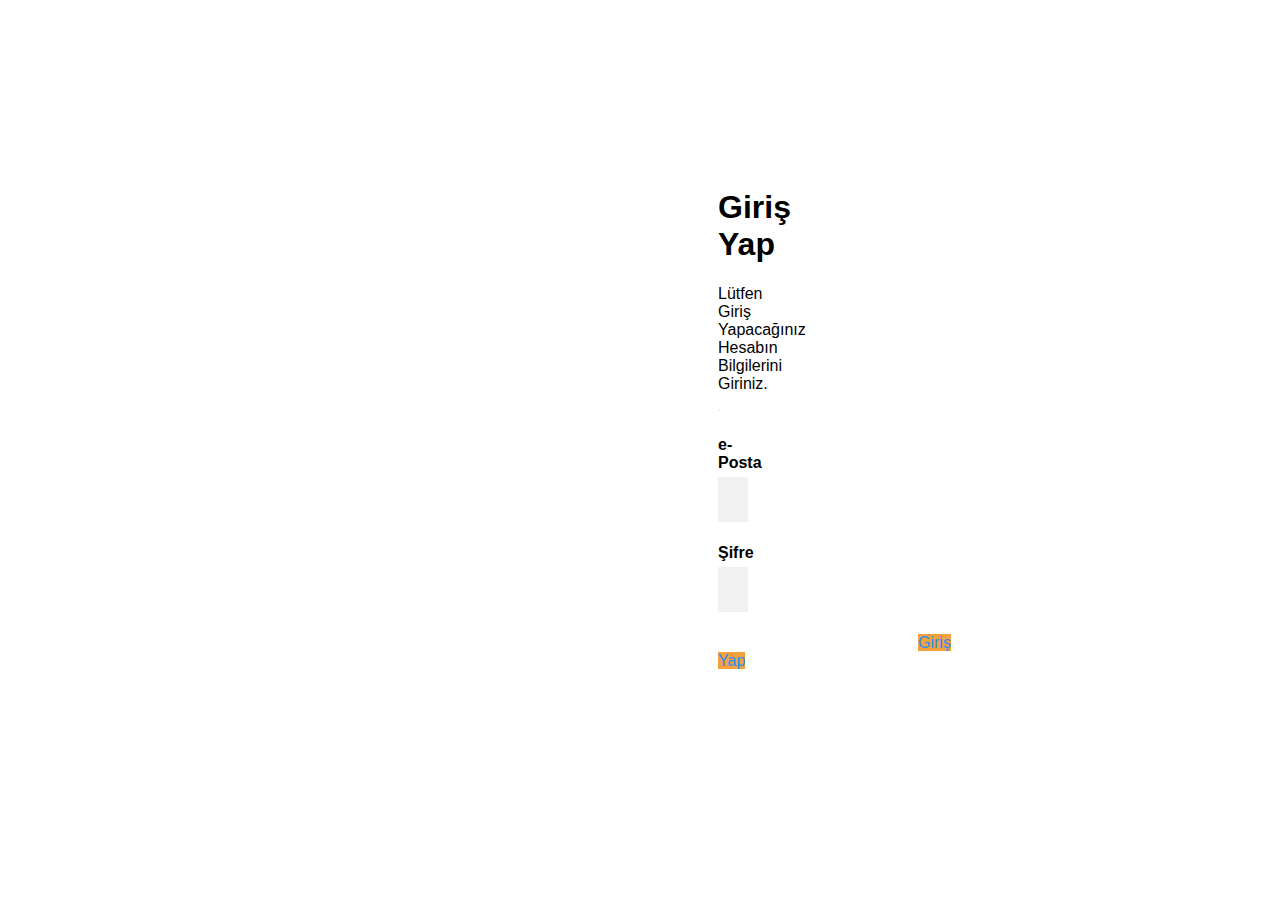
<file: signin.html>
﻿<!DOCTYPE html>
<html>
<head>
	<link href="signin.css" rel="stylesheet" type="text/css" />
<meta name="viewport" content="width=device-width, initial-scale=1">
<style>

</style>
</head>
<body>

<form action="/action_page.php">
  <div class="container">
    <h1>Giriş Yap</h1>
    <p>Lütfen Giriş Yapacağınız Hesabın Bilgilerini Giriniz.</p>
    <hr>

    <label for="email"><b>e-Posta</b></label>
    <input type="text" placeholder="..." name="email" required>

    <label for="psw"><b>Şifre</b></label>
    <input type="password" placeholder="..." name="psw" required>

    
    

    <a class="register" href="ödeme.html">Giriş Yap</a>
  </div>
  
</form>

</body>
</html>
</file>
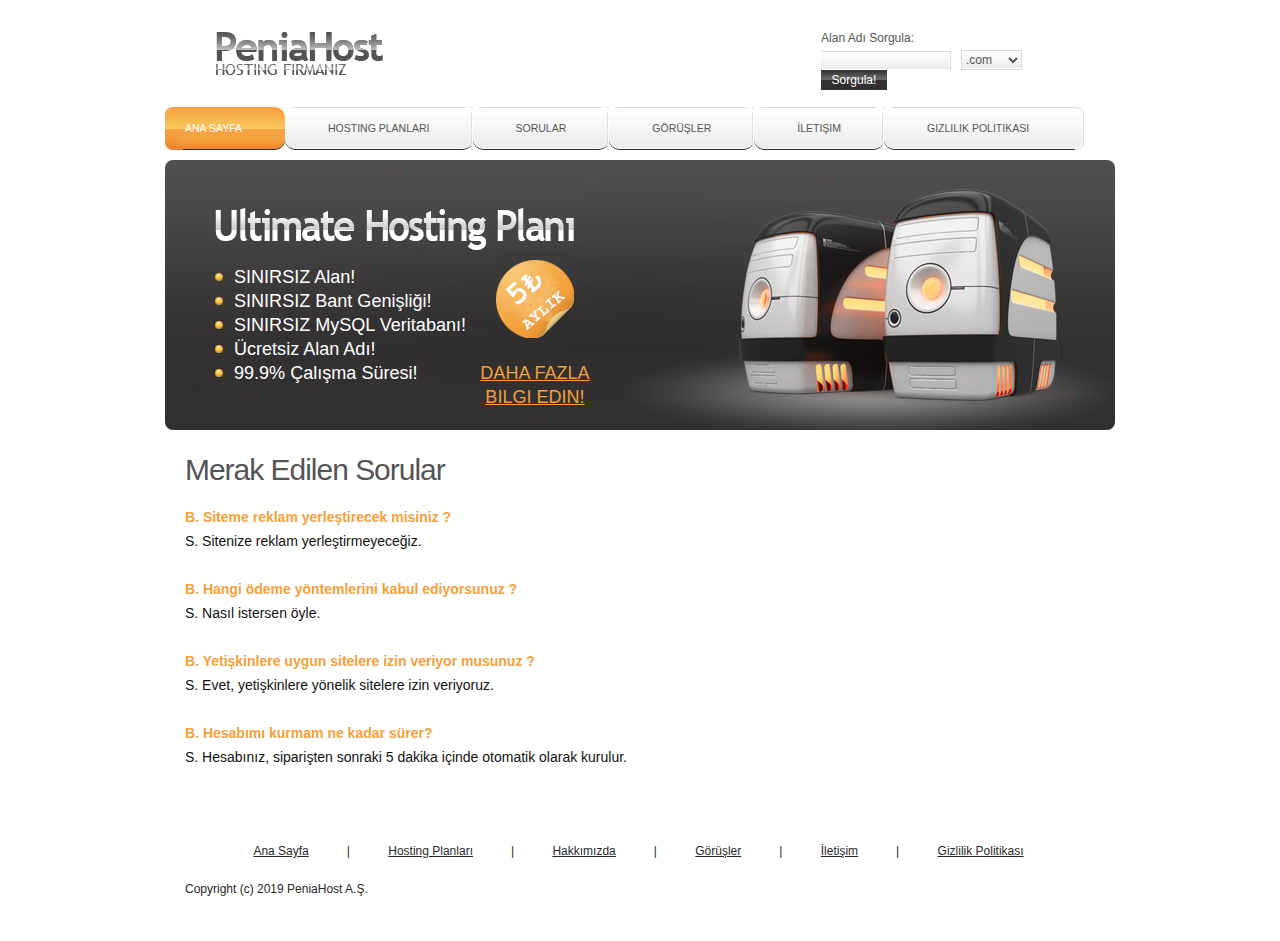
<file: sorular.html>
<head>
<title>Sorular | En Kaliteli Hosting Firması</title>
<meta content="text/html; charset=utf-8" />
<meta http-equiv="Content-Type" content="text/html; charset=utf-8" />
<link href="style.css" rel="stylesheet" type="text/css" />
<link href="layout.css" rel="stylesheet" type="text/css" />
</head>
<body id="page3">
<div id="main">
<!-- header -->
	<div id="header">
		<div class="row-1">
			<div class="logo"><a href="index.html"><img alt="" src="images/logo.jpg" /></a></div>
			<form action="" id="search-form">
			  	<fieldset>
					Alan Adı Sorgula:<br />
					<input type="text" value="" class="text" /><select><option>.com</option></select><input type="submit" value="Sorgula!" class="submit" />
				</fieldset>
			</form>
		</div>
		<div class="row-2">
			<ul class="nav">
				<li><a href="index.html" class="first-current"><em><b>Ana Sayfa</b></em></a></li>
				<li><a href="hosting-planları.html"><b>Hosting Planları</b></a></li>
				<li><a href="sorular.html"><b>Sorular</b></a></li>
				<li><a href="görüşler.html"><b>Görüşler</b></a></li>
				<li><a href="iletişim.html"><b>İletişim</b></a></li>
				<li><a href="gizlilik-politikası.html" class="last"><b>Gizlilik Politikası</b></a></li>
			</ul>
		</div>
		<div class="row-3">
<!-- main-box begin -->
			<div class="main-box">
				<div class="inner">
					<img alt="" src="images/slogan.jpg" />
					<ul>
						<li><a href="#">SINIRSIZ Alan!</a></li>
						<li><a href="#">SINIRSIZ Bant Genişliği!</a></li>
						<li><a href="#">SINIRSIZ MySQL Veritabanı!</a></li>
						<li><a href="#">Ücretsiz Alan Adı!</a></li>
						<li><a href="#">99.9% Çalışma Süresi!</a></li>
					</ul>
					<div class="extra-banner">
						<img alt="" src="images/extra-banner.jpg" />
						<a href="#">Daha Fazla Bilgi Edin!</a>
					</div>
				</div>
			</div>
<!-- main-box end -->
		</div>
	</div>
<!-- content -->
	<div id="content">
		<div class="indent">
			<h2>Merak Edilen Sorular</h2>
			<dl>
				<dt>B. Siteme reklam yerleştirecek misiniz ?</dt>
				<dd>S. Sitenize reklam yerleştirmeyeceğiz.</dd>
				<dt>B. Hangi ödeme yöntemlerini kabul ediyorsunuz ?</dt>
				<dd>S. Nasıl istersen öyle.</dd>
				<dt>B. Yetişkinlere uygun sitelere izin veriyor musunuz ?</dt>
				<dd>S. Evet, yetişkinlere yönelik sitelere izin veriyoruz.</dd>
				<dt>B. Hesabımı kurmam ne kadar sürer?</dt>
				<dd>S. Hesabınız, siparişten sonraki 5 dakika içinde otomatik olarak kurulur.</dd>
			</dl>
		</div>
	</div>
<!-- footer -->
	<div id="footer">
	   	<ul class="nav">
			<li><a href="index.html">Ana Sayfa</a>|</li>
			<li><a href="hosting-plans.html">Hosting Planları</a>|</li>
			<li><a href="faq.html.html">Hakkımızda</a>|</li>
			<li><a href="testimonials.html">Görüşler</a>|</li>
			<li><a href="contacts.html">İletişim</a>|</li>
			<li><a href="privacy-policy.html">Gizlilik Politikası</a></li>
		</ul>
		<div class="wrapper">
			<div class="fleft">Copyright (c) 2019 PeniaHost A.Ş.</div>
			
		</div>
	</div>
</div>
</body>
</html>
</file>
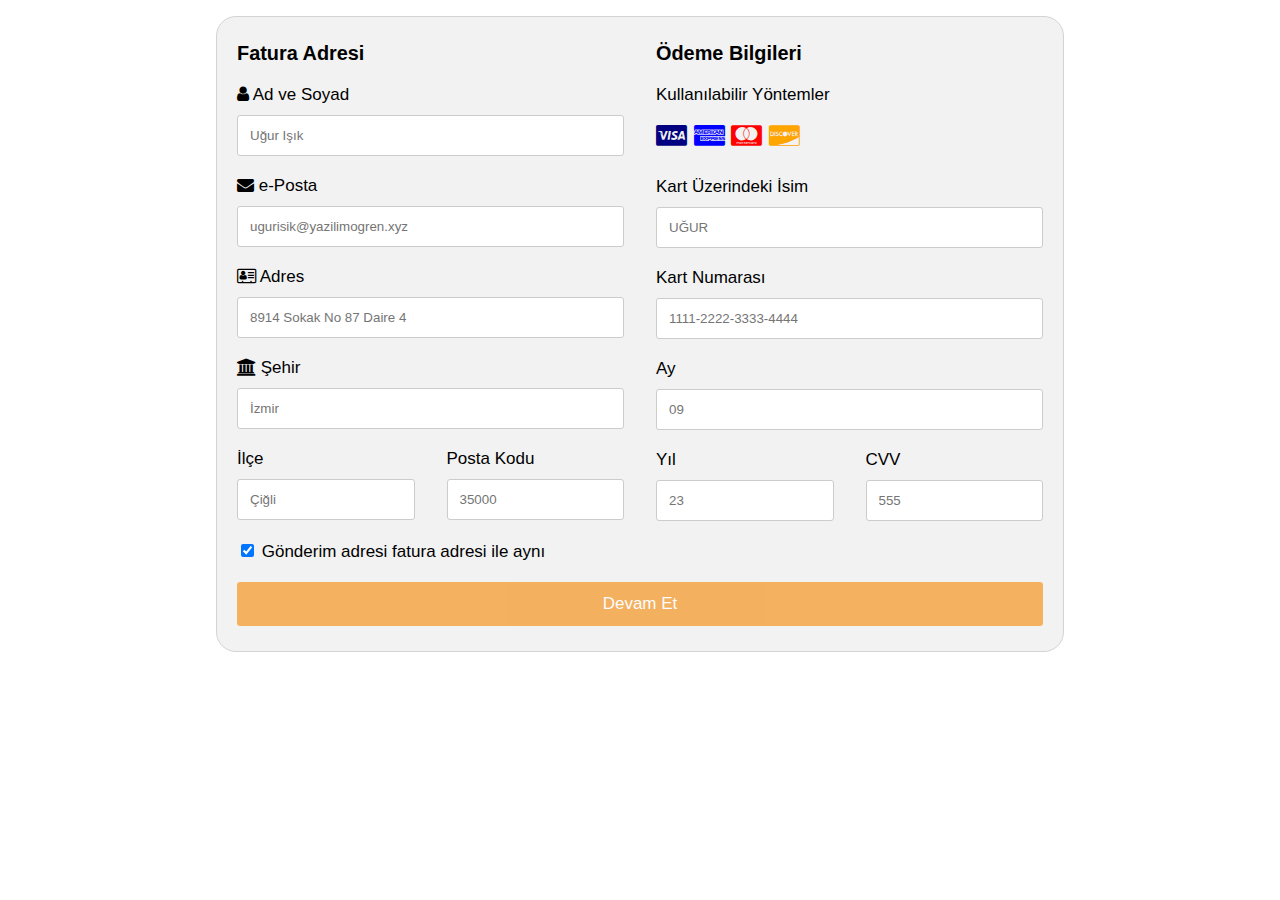
<file: ödeme.html>
﻿<!DOCTYPE html>
<html>
<head>
<meta name="viewport" content="width=device-width, initial-scale=1">
<link rel="stylesheet" href="https://cdnjs.cloudflare.com/ajax/libs/font-awesome/4.7.0/css/font-awesome.min.css">
<link rel="stylesheet" href="ödeme.css">

<style>

</style>
</head>
<body>


<div class="row">
  <div class="col-75">
    <div class="container">
      <form action="/action_page.php">
      
        <div class="row">
          <div class="col-50">
            <h3>Fatura Adresi</h3>
            <label for="fname"><i class="fa fa-user"></i> Ad ve Soyad</label>
            <input type="text" id="fname" name="firstname" placeholder="Uğur Işık">
            <label for="email"><i class="fa fa-envelope"></i> e-Posta</label>
            <input type="text" id="email" name="email" placeholder="ugurisik@yazilimogren.xyz">
            <label for="adr"><i class="fa fa-address-card-o"></i> Adres</label>
            <input type="text" id="adr" name="address" placeholder="8914 Sokak No 87 Daire 4">
            <label for="city"><i class="fa fa-institution"></i> Şehir</label>
            <input type="text" id="city" name="city" placeholder="İzmir">

            <div class="row">
              <div class="col-50">
                <label for="state">İlçe</label>
                <input type="text" id="state" name="state" placeholder="Çiğli">
              </div>
              <div class="col-50">
                <label for="zip">Posta Kodu</label>
                <input type="text" id="zip" name="zip" placeholder="35000">
              </div>
            </div>
          </div>

          <div class="col-50">
            <h3>Ödeme Bilgileri</h3>
            <label for="fname">Kullanılabilir Yöntemler</label>
            <div class="icon-container">
              <i class="fa fa-cc-visa" style="color:navy;"></i>
              <i class="fa fa-cc-amex" style="color:blue;"></i>
              <i class="fa fa-cc-mastercard" style="color:red;"></i>
              <i class="fa fa-cc-discover" style="color:orange;"></i>
            </div>
            <label for="cname">Kart Üzerindeki İsim</label>
            <input type="text" id="cname" name="cardname" placeholder="UĞUR">
            <label for="ccnum">Kart Numarası</label>
            <input type="text" id="ccnum" name="cardnumber" placeholder="1111-2222-3333-4444">
            <label for="expmonth">Ay</label>
            <input type="text" id="expmonth" name="expmonth" placeholder="09">
            <div class="row">
              <div class="col-50">
                <label for="expyear">Yıl</label>
                <input type="text" id="expyear" name="expyear" placeholder="23">
              </div>
              <div class="col-50">
                <label for="cvv">CVV</label>
                <input type="text" id="cvv" name="cvv" placeholder="555">
              </div>
            </div>
          </div>
          
        </div>
        <label>
          <input type="checkbox" checked="checked" name="sameadr"> Gönderim adresi fatura adresi ile aynı
        </label>
        <input type="submit" value="Devam Et" class="btn">
      </form>
    </div>
  </div>
  
</div>

</body>
</html>
</file>
<file: style.css>
* {margin:0;padding:0}
body {background:#fff;
  font-family:Arial,Helvetica,sans-serif;
  font-size:100%;
  line-height:1.5em;
  color:#121111}
input,textarea,select {font-family:Arial,Helvetica,sans-serif;
  font-size:1em}
.fleft {
  float:left}
.fright {
  float:right}
.clear {
  clear:both}
.alignright {
  text-align:right}
.aligncenter {
  text-align:center}
.alignleft {
  text-align:left}
.wrapper {
  width:100%;overflow:hidden}
p {margin-bottom:24px}

input,select {
  vertical-align:middle;
  font-weight:normal}
img {
  border:0;
  vertical-align:top;
  text-align:left}
#search-form {
  float:right;
  padding:26px 52px 0 0;
  color:#545454;
  font-size:.86em;
  width:294px}
#search-form fieldset {
  border:none;}
#search-form input.text {
   border:none;
   background:none;
   width:130px;
   margin-right:10px;
   padding:2px 5px 3px 5px;
   color:#545454;
   background:url(images/input-bg.gif) no-repeat right top}
#search-form input.submit {
  background:url(images/submit-bg.gif) left top repeat-x;
  width:66px;
  height:20px;
  color:#fff;
  cursor:pointer;
  border:none}
#search-form select {
  width:61px;
  height:20px;
  margin-right:15px;
  background:url(images/select-bg.gif) left top repeat-x;
  border:1px solid #dadada;
  color:#545454}

ul {
  list-style:none}
dl {
  margin-bottom:-24px}
dl dt {
  font-weight:bold;color:#f4a03b;}
dl dd {
  padding-bottom:24px}
.list1 li {
  background:url(images/bull1.gif) no-repeat left 8px;
  padding:0 0 0 18px}
.list1 li.last {
  background:none;
  padding:6px 0 0 18px}
.list2 li {
  width:100%;
  overflow:hidden}
.list2 li span {
  float:left;
  width:303px}
.contacts {
  margin-bottom:0}
.contacts dt {
  font-weight:bold;
  float:left;
  width:100px;
  color:#121111}
.contacts dd {
  overflow:hidden;
  height:1%}

.img-indent {
  margin:0 20px 0 0;
  float:left}
.img-indent.fright {
  float:right;
  margin:0 0 0 20px}
.img-box {
  width:100%;
  overflow:hidden;
  padding-bottom:20px}
.img-box img {
  float:left;
  margin:0 20px 0 0}
.p1 {
  margin-bottom:12px}
.p2 {
  margin-bottom:24px}
.p3 {
  margin-bottom:36px}

a {
  color:#f4a03b;
  outline:none}
a:hover{
  text-decoration:none}
h2 {
  font-family:"Trebuchet MS",Helvetica,sans-serif;
  font-size:2.14em;
  line-height:1.1em;
  font-weight:normal;
  color:#545454;
  letter-spacing:-1px;
  margin-bottom:18px}
h2 span {
  color:#f4a03b}
h3 {font-size:1em}
.line-ver {background-image:url(images/line-ver.gif);
  background-repeat:repeat-y}

#header .row-1 {
  height:107px}
#header .row-1 .logo {
  padding:25px 0 0 40px;
  float:left}
#header .row-2 {
  height:53px}
#header .nav {
  width:100%;
  overflow:hidden}
#header .nav li {
  display:inline}
#header .nav li a {
  display:block;
  float:left;
  background:url(images/nav-bg1.gif) left top repeat-x;
  font-size:.75em;
  text-transform:uppercase;
  text-decoration:none;
  height:43px;
  line-height:43px;
  color:#545454;
  position:relative;
  border-radius:10px;
  border-bottom:1px solid #333;
  transition-delay: 0s;  
  transition-duration: 1s;  
  transition-property: all; 
  transition-timing-function: line; }
#header .nav li a em {
  font-style:normal;
  display:block;
  float:left}
#header .nav li a b {
  display:block;
  float:left;
  background:url(images/divider.gif) no-repeat right top;
  font-weight:normal;
  padding:0 43px 0 43px;
  cursor:pointer;}
#header .nav li a:hover {
  background:url(images/nav-bg2.gif) left top repeat-x;
  color:#fff ;
  border-radius:10px;
  border-bottom:1px solid #333;}
#header .nav li a:hover b {
  background:none}
#header .nav li a.current {
  background:url(images/nav-bg2.gif) left top repeat-x;
  color:#fff}
#header .nav li a.current b {
  background:none}
#header .nav li a.first b {
  background:url(images/nav-left.gif) no-repeat left top;
  padding-left:20px;}
#header .nav li a.first em {
  background:url(images/divider.gif) no-repeat right top}
#header .nav li a.first:hover em {
  background:none}
#header .nav li a.first:hover b {
  background:url(images/nav-left1.gif) no-repeat left top;
  padding-left:20px}
#header .nav li a.first-current {
  background:url(images/nav-bg2.gif) left top repeat-x;
  color:#fff}
#header .nav li a.first-current em {
  background:none}
#header .nav li a.first-current b {
  background:url(images/nav-left1.gif) no-repeat left top !important;
  padding-left:20px}
#header .nav li a.last b {
  background:url(images/nav-right.gif) no-repeat right top;
  padding-right:55px}
#header .nav li a.last:hover b {
  background:url(images/nav-right1.gif) no-repeat right top}
#header .nav li a.last-current {
  background:url(images/nav-bg2.gif) left top repeat-x;
  color:#fff}
#header .nav li a.last-current b {
  background:url(images/nav-right1.gif) no-repeat right top !important;
  padding-right:20px}
.main-box {
  background:url(images/main-box.jpg) no-repeat left top;
  height:270px;
  position:relative}
.main-box .inner {
  padding:43px 0 0 50px}
.main-box ul {
  font-family:"Trebuchet MS",Helvetica,sans-serif;
  font-size:1.29em;
  padding:14px 0 0 0}
.main-box ul li {
  background:url(images/bull.gif) no-repeat left 8px;
  padding:0 0 0 19px;
  position:relative}
.main-box ul li a {
  color:#fff;
  text-decoration:none}
.main-box ul li a:hover {
  text-decoration:underline}
.main-box .extra-banner {
  position:absolute;
  left:310px;
  top:100px;
  width:120px;
  text-align:center}
.main-box .extra-banner img {
  margin-bottom:22px}
.main-box .extra-banner a {
  font-family:"Trebuchet MS",Helvetica,sans-serif;
  font-size:1.29em;
  color:#f4a03b;
  text-transform:uppercase}




@import url(https://fonts.googleapis.com/css?family=Raleway:400,700,900,400italic,700italic,900italic);

*,
:before,
:after {
    box-sizing: border-box;
}







.homepage {
    animation: text-shadow 1.5s ease-in-out infinite;
    font-size: 5em;
    font-weight: 900;
    line-height: 1;
  font: 160px 'Raleway', comic sans ms;
  text-align: center;
}

.homepage:hover {
    animation-play-state: paused;
}



@keyframes text-shadow {
    0% {  
        transform: translateY(0);
        text-shadow: 
            0 0 0 #0c2ffb, 
            0 0 0 #2cfcfd, 
            0 0 0 #fb203b, 
            0 0 0 #fefc4b;
    }

    20% {  
        transform: translateY(-1em);
        text-shadow: 
            0 0.125em 0 #0c2ffb, 
            0 0.25em 0 #2cfcfd, 
            0 -0.125em 0 #fb203b, 
            0 -0.25em 0 #fefc4b;
    }

    40% {  
        transform: translateY(0.5em);
        text-shadow: 
            0 -0.0625em 0 #0c2ffb, 
            0 -0.125em 0 #2cfcfd, 
            0 0.0625em 0 #fb203b, 
            0 0.125em 0 #fefc4b;
    }
    
   60% {
        transform: translateY(-0.25em);
        text-shadow: 
            0 0.03125em 0 #0c2ffb, 
            0 0.0625em 0 #2cfcfd, 
            0 -0.03125em 0 #fb203b, 
            0 -0.0625em 0 #fefc4b;
    }

    80% {  
        transform: translateY(0);
        text-shadow: 
            0 0 0 #0c2ffb, 
            0 0 0 #2cfcfd, 
            0 0 0 #fb203b, 
            0 0 0 #fefc4b;
    }
}

@media (prefers-reduced-motion: reduce) {
    * {
      animation: none !important;
      transition: none !important;
    }
}





  
#content {
  padding:0 0 40px 0}
#content .indent {
  padding:24px 20px 30px 20px}
.ic, .ic a {
  border:0;
  float:right;
  background:#f00;
  color:#f00;
  width:35%;
  line-height:10px;
  font-size:10px;
  margin:-50% 0 0 0;
  overflow:hidden;
  padding:0}
.banners 
{width:100%;
  overflow:hidden;
  padding:12px 0 0 0}
.banners li {
  float:left;
  margin-right:10px}
.banners li.last {
  margin-right:0}
.awards {
  width:100%;
  overflow:hidden}
.awards li {
  float:left;
  border-right:1px solid #e3e3e3;
  padding:0 20px}
.awards li.last {
  padding-right:0;
  border:none}
.box {
  background:url(images/box-bg.gif) left bottom repeat-x #fff;
  width:100%}
.box .border-top {
  background:url(images/border-top.gif) repeat-x top}
.box .border-bot {
  background:url(images/border-bot.gif) repeat-x bottom}
.box .border-left {
  background:url(images/border-left.gif) repeat-y left}
.box .border-right {
  background:url(images/border-right.gif) repeat-y right}
.box .left-top-corner {
  background:url(images/left-top-corner.gif) no-repeat left top}
.box .right-top-corner {
  background:url(images/right-top-corner.gif) no-repeat right top}
.box .left-bot-corner {
  background:url(images/left-bot-corner.gif) no-repeat left bottom}
.box .right-bot-corner {
  background:url(images/right-bot-corner.gif) no-repeat right bottom;}
.box .inner {
  padding:20px 30px 15px 30px}
table {
  border:1px solid #dadada;
  width:100%;
  border-collapse:collapse}
table td {
  border:none}
table td.cell-1 {
  width:330px}
table td.cell-2 {
  text-align:center}
table td.cell-3 {
  text-align:center}
table td.cell-4 {
  text-align:center}
table td.cell-5 {
  text-align:center}
table thead td {
  background:#ebebeb;
  font-weight:bold;
  padding:7px 30px 7px 30px;
  border:1px solid #dadada}
table tbody td {
  padding:6px 30px 0 30px;
  text-align:center;
  border:1px solid #dadada;
  border-bottom:none;
  border-top:none}
table tbody td.last {
  padding-bottom:20px}
#footer {
  color:#292929}
#footer .nav {
  text-align:center;
  padding-bottom:14px}
#footer .nav li {
  display:inline}
#footer .nav li a {
  padding:0 38px 0 35px;
  color:#292929}
a.btn.btn-blue {
	background-color: #699DB6;
	border-color: rgba(0,0,0,0.3);
	text-shadow: 0 1px 0 rgba(0,0,0,0.5);
  color: #FFF;
  display: inline-block;
	color: #666;
	background-color: #eee;
	text-transform: uppercase;
	letter-spacing: 2px;
	font-size: 10px;
	padding: 8px 20px;
	border-radius: 5px;
	-moz-border-radius: 8px;
	-webkit-border-radius: 8px;
	border: 1px solid rgba(0,0,0,0.3);
	border-bottom-width: 3px;
}

	a.btn.btn-blue:hover {
		background-color: #4F87A2;
		border-color: rgba(0,0,0,0.5);
	}
	
	a.btn.btn-blue:active {
		background-color: #3C677B;
		border-color: rgba(0,0,0,0.9);
	}
	






#ortala{
	position:fixed;left:0;right:0;top:0;bottom:0;display:inline-block;margin:auto;width:200px;height:200px;}
section{position:relative;}
section div{position:absolute;padding:50px; border:2px dashed  red;border-radius:100%;display:inline-block;  animation-name: rotate;
    animation-duration: 10s;
    animation-iteration-count: infinite;
    animation-timing-function: linear;}

@-webkit-keyframes rotate {  
  from {    transform: rotate(0deg);  }
    to {     transform: rotate(360deg);  }
}
@-moz-keyframes rotate {  from {    transform: rotate(0deg);  }
  to {     transform: rotate(360deg);  }
}
@-o-keyframes rotate {  from {    transform: rotate(0deg);  }
  to {     transform: rotate(360deg);  }
}
/*Rotate Left*/@-webkit-keyframes rotateleft {  from {    transform: rotate(0deg);  }
  to {     transform: rotate(-360deg);  }
}
@-moz-keyframes rotateleft {  from {    transform: rotate(0deg);  }
  to {     transform: rotate(-360deg);  }
}
@-o-keyframes rotateleft {  from {    transform: rotate(0deg);  }
  to {     transform: rotate(-360deg);  }
}
</file>
<file: layout.css>
#main {width:950px;margin:0 auto;position:relative}
#header {height:430px}
#header, #content {font-size:0.875em}
.col-1, .col-2, .col-3 {float:left}
/* index.html */
#page1 #content .line-ver {background-position:454px top}
#page1 #content .col-1 {width:411px;margin-right:94px}
#page1 #content .col-2 {width:405px}
/* index-4.html */
#page5 #content .line-ver {background-position:454px top}
#page5 #content .col-1 {width:411px;margin-right:94px}
#page5 #content .col-2 {width:405px}
#footer {padding:0 20px 40px 20px;font-size:.75em}
</file>
<file: register.css>
body {
  font-family: Arial, Helvetica, sans-serif;
  background-color: #fff;
}

* {
  box-sizing: border-box;
}


.container {
  padding: 160px;
  height: 800px;
  background-color: white;
  margin-left: 550px;
  margin-right: 550px;

}


input[type=text], input[type=password] {
  width: 100%;
  padding: 15px;
  margin: 5px 0 22px 0;
  display: inline-block;
  border: none;
  background: #f1f1f1;
}

input[type=text]:focus, input[type=password]:focus {
  background-color: #ddd;
  outline: none;
}


hr {
  border: 1px solid #f1f1f1;
  margin-bottom: 25px;
}


.registerbtn {
  background-color: #f4a03b;
  color: white;
  padding: 16px 20px;
  margin: 8px 0;
  border: none;
  cursor: pointer;
  width: 100%;
  opacity: 0.9;
}

.registerbtn:hover {
  opacity: 1;
}


a {
  color: dodgerblue;
}


.signin {
  background-color: #f1f1f1;
  text-align: center;
}

.register{
	background-color:#f4a03b;
	text-align:center;
	width:150px;
	height:50px;
	margin-left:200px;
	margin-top:1px;
	text-decoration: none;
}
</file>
<file: signin.css>
body {
  font-family: Arial, Helvetica, sans-serif;
  background-color: #fff;
}

* {
  box-sizing: border-box;
}

/* Add padding to containers */
.container {
  padding: 160px;
  height: 800px;
  background-color: white;
  margin-left: 550px;
  margin-right: 550px;

}

/* Full-width input fields */
input[type=text], input[type=password] {
  width: 100%;
  padding: 15px;
  margin: 5px 0 22px 0;
  display: inline-block;
  border: none;
  background: #f1f1f1;
}

input[type=text]:focus, input[type=password]:focus {
  background-color: #ddd;
  outline: none;
}

/* Overwrite default styles of hr */
hr {
  border: 1px solid #f1f1f1;
  margin-bottom: 25px;
}

/* Set a style for the submit button */
.registerbtn {
  background-color: #f4a03b;
  color: white;
  padding: 16px 20px;
  margin: 8px 0;
  border: none;
  cursor: pointer;
  width: 100%;
  opacity: 0.9;
}

.registerbtn:hover {
  opacity: 1;
}

/* Add a blue text color to links */
a {
  color: dodgerblue;
}

/* Set a grey background color and center the text of the "sign in" section */
.signin {
  background-color: #f1f1f1;
  text-align: center;
}
.register{
	background-color:#f4a03b;
	text-align:center;
	width:150px;
	height:50px;
	margin-left:200px;
	margin-top:1px;
	text-decoration: none;
}
</file>
<file: ödeme.css>
body {
  font-family: Arial;
  font-size: 17px;
  padding: 8px;
}

* {
  box-sizing: border-box;
}

.row {
  display: -ms-flexbox; /* IE10 */
  display: flex;
  -ms-flex-wrap: wrap; /* IE10 */
  flex-wrap: wrap;
  margin: 0 -16px;
}



.col-50 {
  -ms-flex: 50%; /* IE10 */
  flex: 50%;
}

.col-75 {
  -ms-flex: 75%; /* IE10 */
  flex: 75%;
}

.col-50,
.col-75 {
  padding: 0 16px;
}

.container {
  background-color: #f2f2f2;
  padding: 5px 20px 15px 20px;
  border: 1px solid lightgrey;
  border-radius: 20px;
  margin-left:200px;
  margin-right:200px;
  
}

input[type=text] {
  width: 100%;
  margin-bottom: 20px;
  padding: 12px;
  border: 1px solid #ccc;
  border-radius: 3px;
}

label {
  margin-bottom: 10px;
  display: block;
}

.icon-container {
  margin-bottom: 20px;
  padding: 7px 0;
  font-size: 24px;
}

.btn {
  background-color: #f4a03b;
  color: white;
  padding: 12px;
  margin: 10px 0;
  border: none;
  width: 100%;
  border-radius: 3px;
  cursor: pointer;
  font-size: 17px;
  opacity:0.8;
}

.btn:hover {
  background-color: #f4a03b;
  opacity:1;
}

a {
  color: #2196F3;
}

hr {
  border: 1px solid lightgrey;
}

span.price {
  float: right;
  color: grey;
}


@media (max-width: 800px) {
  .row {
    flex-direction: column-reverse;
  }
  .col-25 {
    margin-bottom: 20px;
  }
}
</file>
